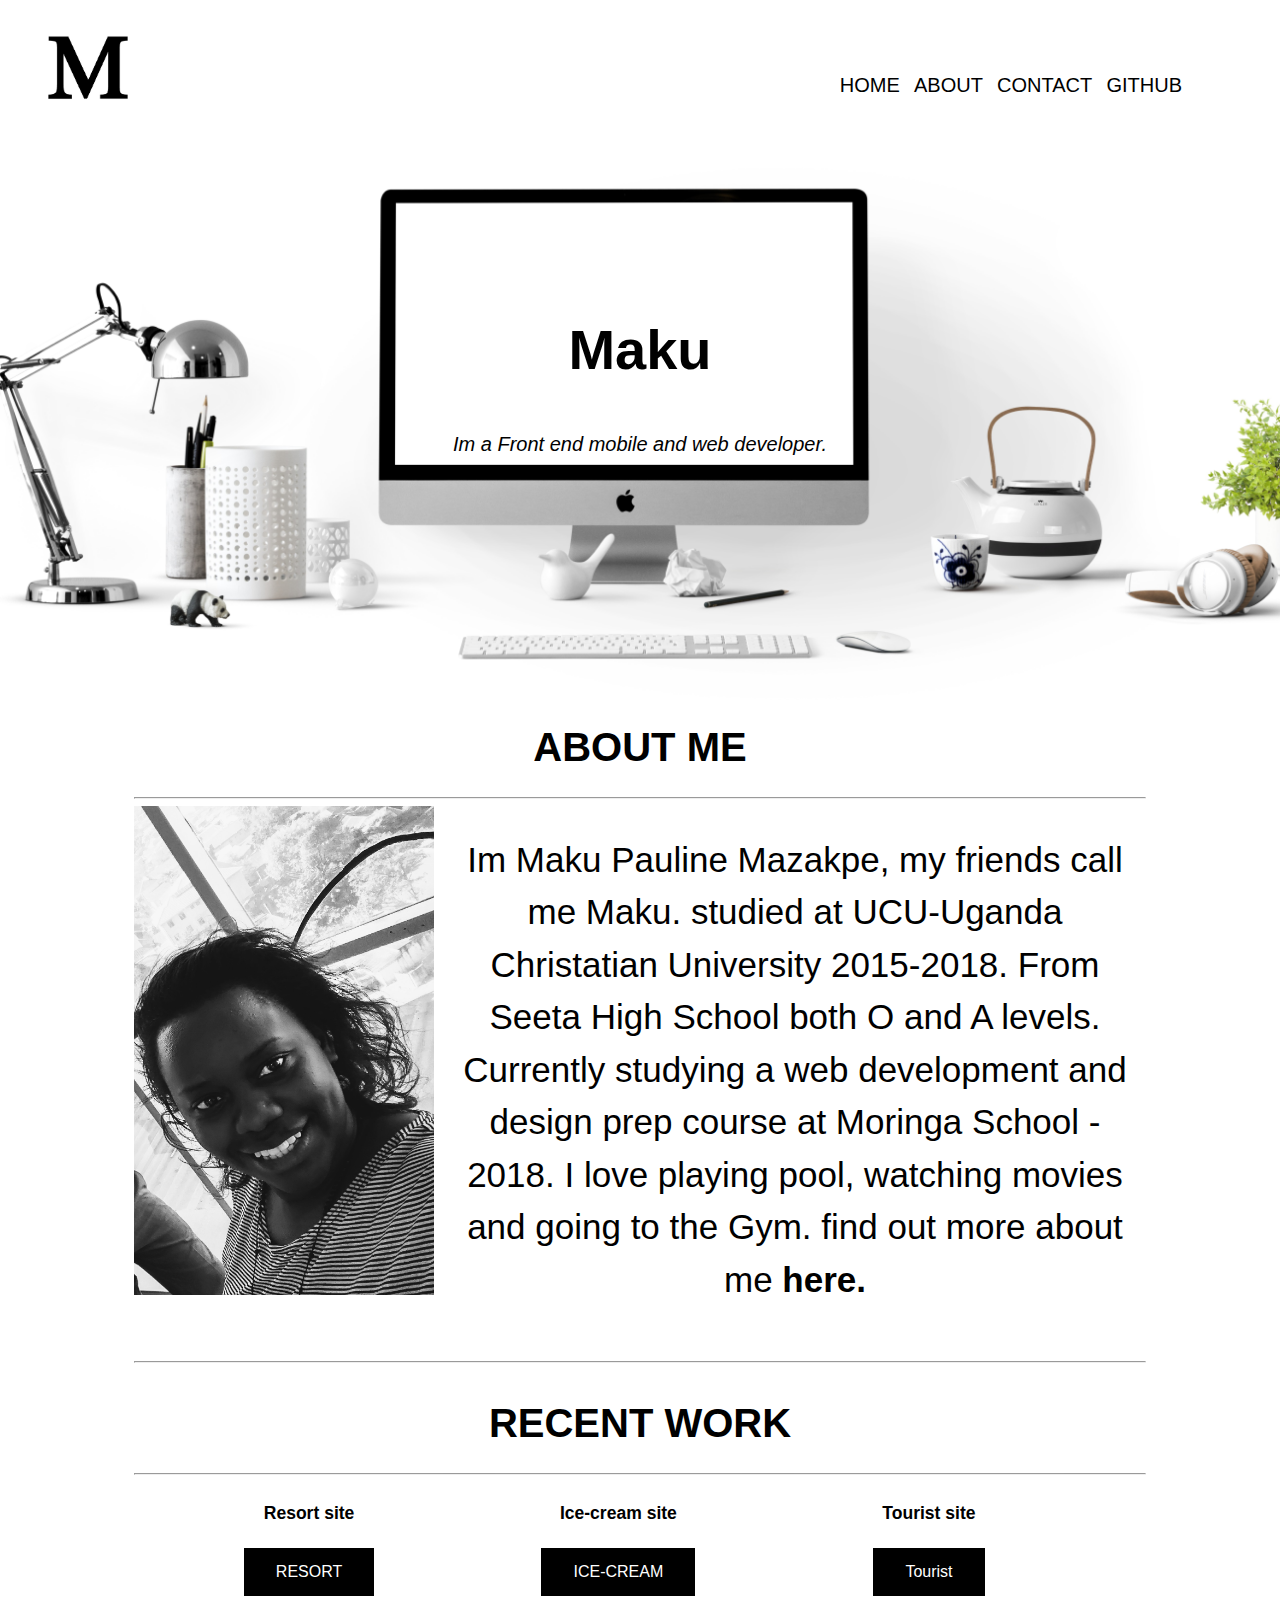
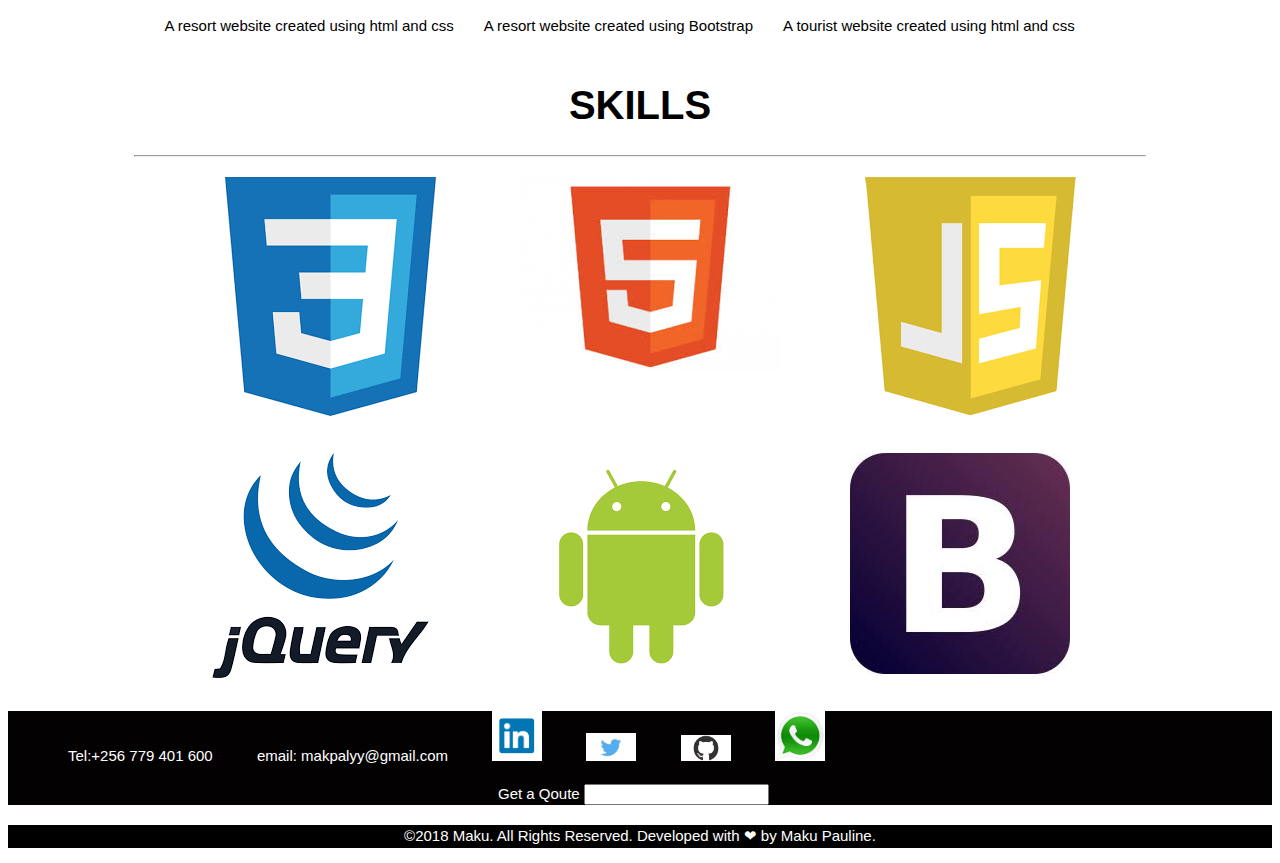
<file: index.html>
<!DOCTYPE html>
<html lang="en" dir="ltr">
  <head>
    <meta charset="utf-8">
    <title>Landing Page</title>
    <link rel="stylesheet" href="css/styles.css">
    <meta name="viewport" content="width=device-width, initial-scale=1" />
  </head>
  <body>

    <header>
      <div class="logo">
        <img src="images/m.png" alt="Maku">
      </div>
      <nav>
        <ul>
          <li> <a href="#">HOME</a> </li>
          <li> <a href="#">ABOUT</a> </li>
          <li> <a href="#">CONTACT</a> </li>
          <li> <a href="#">GITHUB</a> </li>
        </ul>
      </nav>
    </header>

    <div class="middle-header">
      <h1>Maku</h1>
      <p>Im a Front end mobile and web developer.</p>
    </div>

    <main>
      <div class="moi">
        <h2>ABOUT ME</h2>
        <hr>
        <img src="images/me.jpg" alt="maku pauline mazakpe">
        <div class="details">
          <p>
            Im Maku Pauline Mazakpe, my friends call me Maku.
            studied at UCU-Uganda Christatian University 2015-2018.
            From Seeta High School both O and A levels. Currently studying a web development and design
            prep course at Moringa School - 2018. I love playing pool, watching movies and going to the
            Gym. find out more about me <span> <a href="#">here.</a> </span>
          </p>
        </div>
      </div>
      <hr>
      <div class="recent-work">
        <h2>RECENT WORK</h2>
        <hr>
        <div class="card">
          <h3>Resort site</h3>
          <a href="../portfolio/resort.html"><button type="button" name="button">RESORT</button></a>
          <p>A resort website created using html and css</p>
        </div>
        <div class="card">
          <h3>Ice-cream site</h3>
          <a href="http://mazakpe.com"><button type="button" name="button">ICE-CREAM</button></a>
          <p>A resort website created using Bootstrap</p>
        </div>
        <div class="card">
          <h3>Tourist site</h3>
          <a href="../portfolio/Happy-trails-travel-agency.html"><button type="button" name="button">Tourist</button></a>
          <p>A tourist website created using html and css</p>
        </div>
      </div>
      <h2 class="sk">SKILLS</h2>
      <hr>
      <div class="flex-container">
        <div> <img src="images/css3.png" alt="css3"> </div>
        <div> <img src="images/html5.jpeg" alt="html5"> </div>
        <div> <img src="images/javascript.png" alt="js"> </div>
      </div>
      <div class="flex-container1">
        <div> <img src="images/jquery.png" alt="jquery"> </div>
        <div> <img src="images/android.png" alt="android"> </div>
        <div> <img src="images/bootstrap.jpeg" alt="bootstrap"> </div>
      </div>
    </main>

    <footer id="first">
      <div class="find-me">
        <ul>
          <li> <a href="#">Tel:+256 779 401 600</a> </li>
          <li> <a href="#">email: makpalyy@gmail.com</a> </li>
          <li> <a href="#"> <img src="images/link.png" alt="linked in"> </a> </li>
          <li> <a href="#"> <img src="images/twitter.jpeg" alt="twitter"> </a> </li>
          <li> <a href="#"> <img src="images/github.png" alt="GITHUB"> </a> </li>
          <li> <a href="#"> <img src="images/whatsapp.jpeg" alt="whatsapp"> </a> </li>
        </ul>
      </div>
      <div class="qoute">
        <label for="news-letter">Get a Qoute</label>
        <input type="text" id="letter" name="letter">
      </div>
    </footer>
    <footer id="second">
      <p class="c">©2018 Maku. All Rights Reserved. Developed with ❤ by Maku Pauline.</p>
    </footer>

  </body>
</html>
</file>
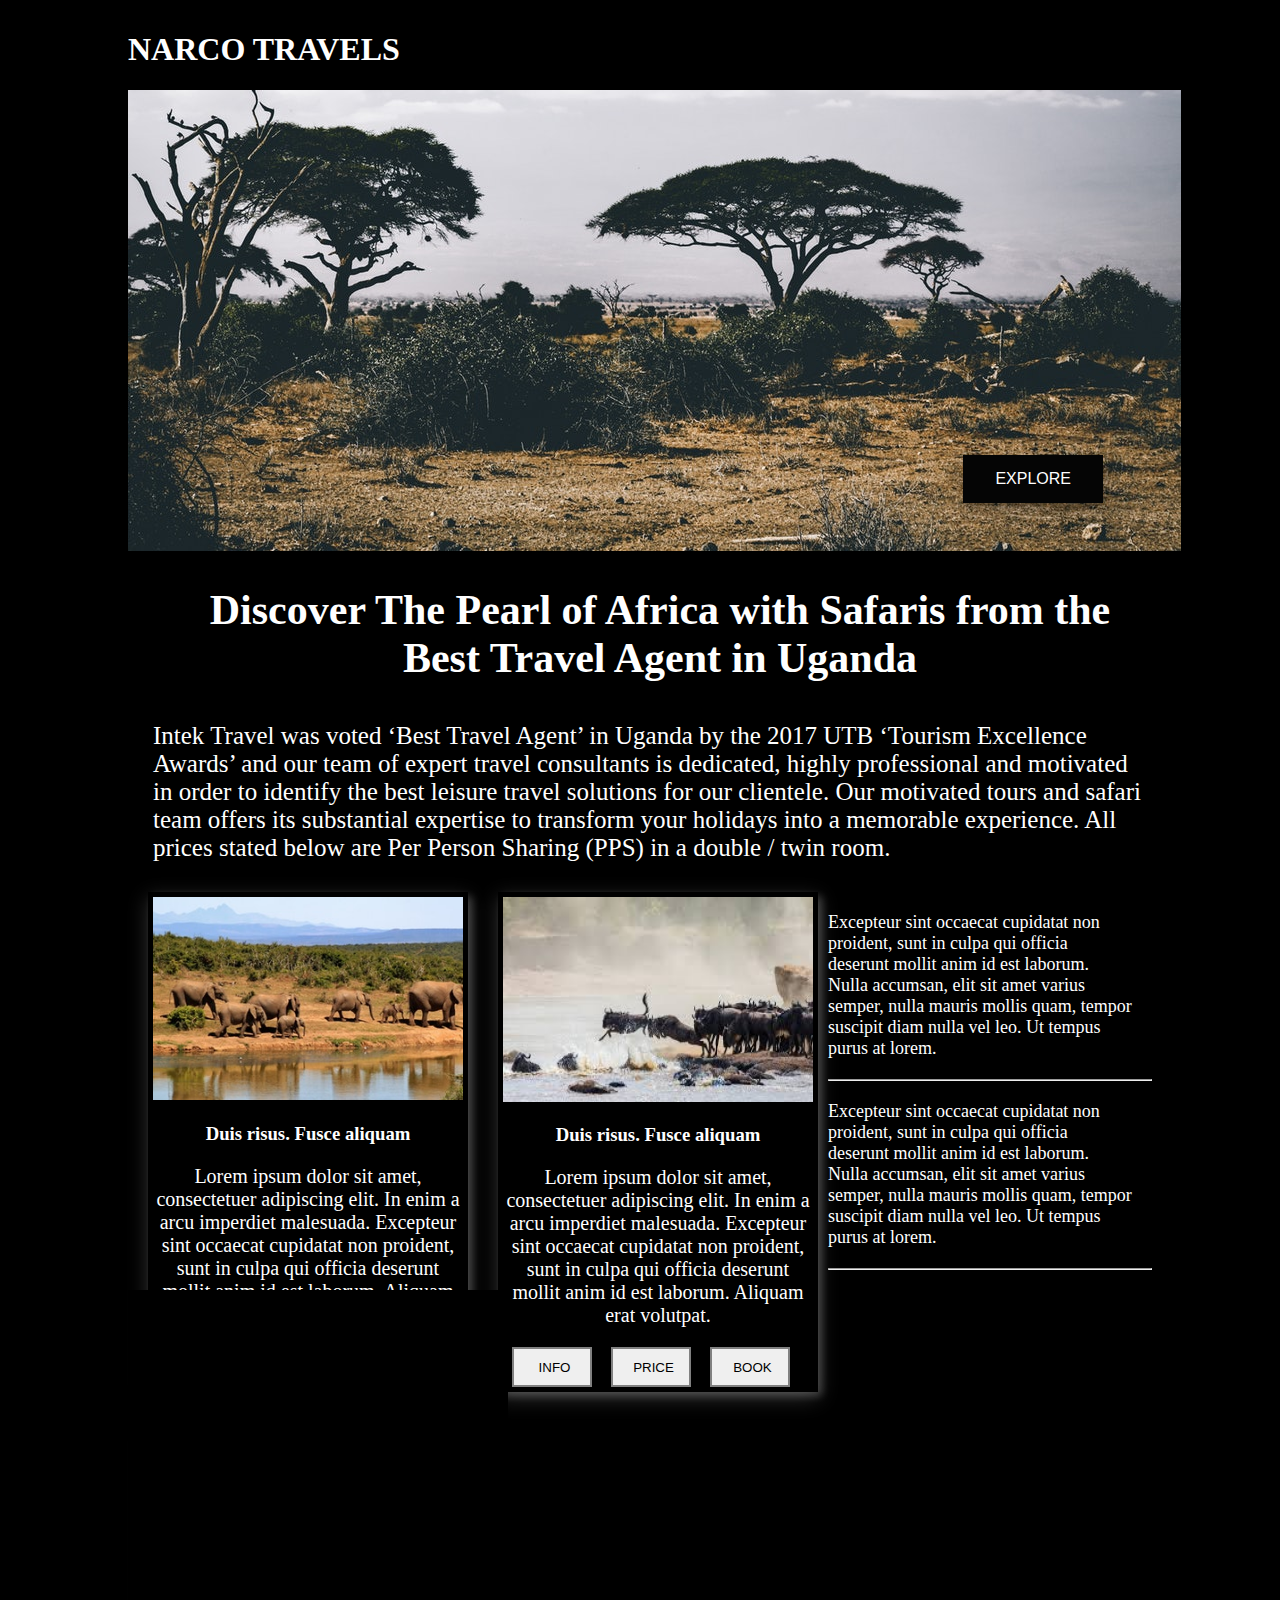
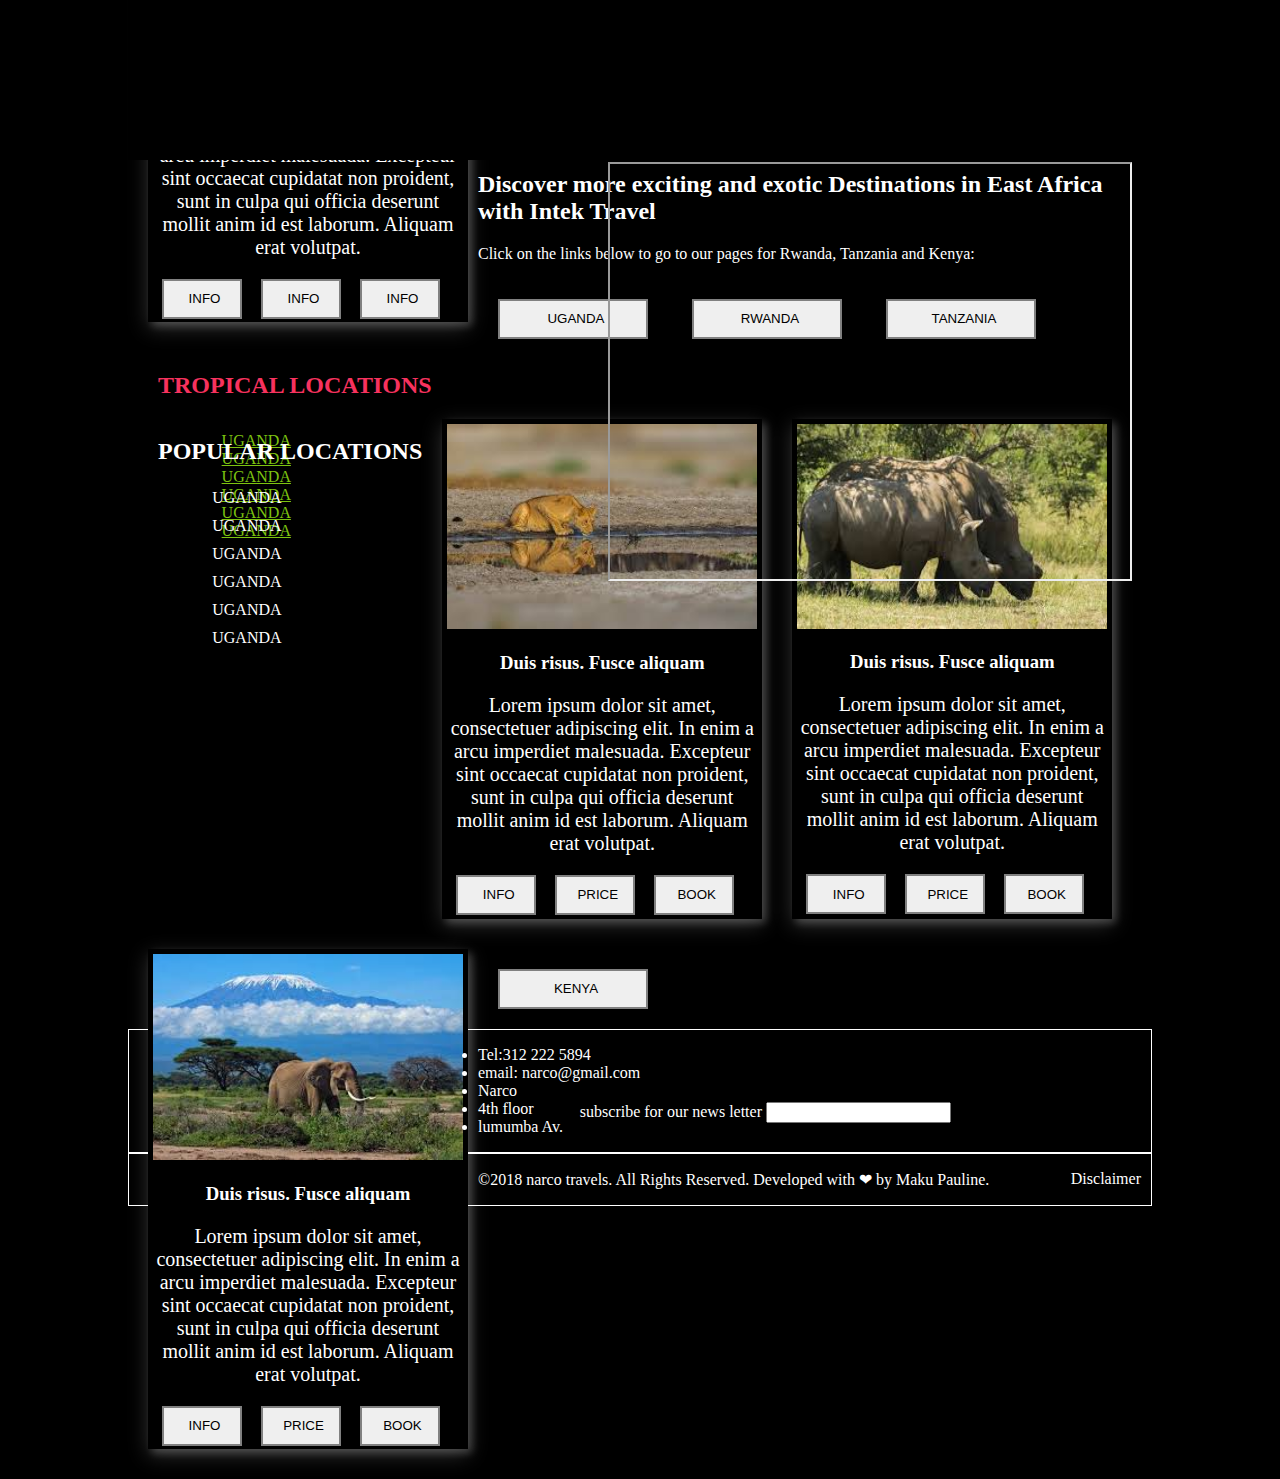
<file: Happy-trails-travel-agency.html>
<!DOCTYPE html>
<html lang="en" dir="ltr">
  <head>
    <meta charset="utf-8">
    <title>happy trails travel agency</title>
    <link href="css/main.css" rel="stylesheet" type="text/css">
  </head>
  <body>
    <header>
      <div id="logo">
        <h1>NARCO TRAVELS</h1>
      </div>
      <nav>
        <ul>
          <li> <a href="#">home</a> </li>
          <li> <a href="#">tek</a> </li>
          <li> <a href="#">travel</a> </li>
          <li> <a href="#">booking</a> </li>
        </ul>
      </nav>
    </header>
    <main>
      <div class="slides">
        <!--         <img src="images/afric.jpeg" alt=""> -->
        <button class="bottom-right" type="button" name="button">EXPLORE</button>
      </div>
      <div id="second-heading">
        <h2>Discover The Pearl of Africa with Safaris from the Best Travel Agent in Uganda</h2>
      </div>
      <div id="first-paragraph">
        <p>Intek Travel was voted ‘Best Travel Agent’ in Uganda by the 2017 UTB ‘Tourism Excellence Awards’ and our team of expert travel consultants is dedicated, highly professional and motivated in order to identify the best leisure travel solutions for our clientele. Our motivated tours and safari team offers its substantial expertise to transform your holidays into a memorable experience. All prices stated below are Per Person Sharing (PPS) in a double / twin room.</p>
      </div>
      <div class="card">
        <img src="images/elephant-herd-of-elephants-african-bush-elephant-africa.jpeg" alt="antelope">
        <h3>Duis risus. Fusce aliquam</h3>
        <p>Lorem ipsum dolor sit amet, consectetuer adipiscing elit. In enim a arcu imperdiet malesuada. Excepteur sint occaecat cupidatat non proident, sunt in culpa qui officia deserunt mollit anim id est laborum. Aliquam erat volutpat.</p>
        <button class="info" type="button" name="button">INFO</button>
        <button class="info info2" type="button" name="button">PRICE</button>
        <button class="info" type="button" name="button">BOOK</button>
      </div>
      <div class="card card-swim">
        <img src="images/swim.jpeg" alt="antelope">
        <h3>Duis risus. Fusce aliquam</h3>
        <p>Lorem ipsum dolor sit amet, consectetuer adipiscing elit. In enim a arcu imperdiet malesuada. Excepteur sint occaecat cupidatat non proident, sunt in culpa qui officia deserunt mollit anim id est laborum. Aliquam erat volutpat.</p>
        <button class="info" type="button" name="button">INFO</button>
        <button class="info info2" type="button" name="button">PRICE</button>
        <button class="info" type="button" name="button">BOOK</button>
      </div>
      <div class="card">
        <img src="images/herd.jpeg" alt="antelope">
        <h3>Duis risus. Fusce aliquam</h3>
        <p>Lorem ipsum dolor sit amet, consectetuer adipiscing elit. In enim a arcu imperdiet malesuada. Excepteur sint occaecat cupidatat non proident, sunt in culpa qui officia deserunt mollit anim id est laborum. Aliquam erat volutpat.</p>
        <button class="info" type="button" name="button">INFO</button>
        <button class="info info2" type="button" name="button">INFO</button>
        <button class="info" type="button" name="button">INFO</button>
      </div>
      <div class="highlight">
        <p>Excepteur sint occaecat cupidatat non proident, sunt in culpa qui officia deserunt mollit anim id est laborum. Nulla accumsan, elit sit amet varius semper, nulla mauris mollis quam, tempor suscipit diam nulla vel leo. Ut tempus purus at lorem.</p>
      </div>
      <hr>
      <div class="highlight">
        <p>Excepteur sint occaecat cupidatat non proident, sunt in culpa qui officia deserunt mollit anim id est laborum. Nulla accumsan, elit sit amet varius semper, nulla mauris mollis quam, tempor suscipit diam nulla vel leo. Ut tempus purus at lorem.</p>
      </div>
      <hr>
      <div class="map">
        <div class="tropical">
          <h2>TROPICAL LOCATIONS</h2>
          <ul>
            <li> <a href="#">UGANDA</a> </li>
            <li> <a href="#">UGANDA</a> </li>
            <li> <a href="#">UGANDA</a> </li>
            <li> <a href="#">UGANDA</a> </li>
            <li> <a href="#">UGANDA</a> </li>
            <li> <a href="#">UGANDA</a> </li>
          </ul>
        </div>
        <div class="popular">
          <h2>POPULAR LOCATIONS</h2>
          <ul>
            <li> <a href="#">UGANDA</a> </li>
            <li> <a href="#">UGANDA</a> </li>
            <li> <a href="#">UGANDA</a> </li>
            <li> <a href="#">UGANDA</a> </li>
            <li> <a href="#">UGANDA</a> </li>
            <li> <a href="#">UGANDA</a> </li>
          </ul>
        </div>
        <iframe width="520" height="415"src="https://www.youtube.com/embed/UWoMdidqy9M?controls=1">
        </iframe>
      </div>
      <div class="card">
        <img src="images/mirror.jpeg" alt="antelope">
        <h3>Duis risus. Fusce aliquam</h3>
        <p>Lorem ipsum dolor sit amet, consectetuer adipiscing elit. In enim a arcu imperdiet malesuada. Excepteur sint occaecat cupidatat non proident, sunt in culpa qui officia deserunt mollit anim id est laborum. Aliquam erat volutpat.</p>
        <button class="info" type="button" name="button">INFO</button>
        <button class="info info2" type="button" name="button">PRICE</button>
        <button class="info" type="button" name="button">BOOK</button>
      </div>
      <div class="card card22">
        <img src="images/rino.jpeg" alt="antelope">
        <h3>Duis risus. Fusce aliquam</h3>
        <p>Lorem ipsum dolor sit amet, consectetuer adipiscing elit. In enim a arcu imperdiet malesuada. Excepteur sint occaecat cupidatat non proident, sunt in culpa qui officia deserunt mollit anim id est laborum. Aliquam erat volutpat.</p>
        <button class="info" type="button" name="button">INFO</button>
        <button class="info info2" type="button" name="button">PRICE</button>
        <button class="info" type="button" name="button">BOOK</button>
      </div>
      <div class="card">
        <img src="images/ele.jpeg" alt="antelope">
        <h3>Duis risus. Fusce aliquam</h3>
        <p>Lorem ipsum dolor sit amet, consectetuer adipiscing elit. In enim a arcu imperdiet malesuada. Excepteur sint occaecat cupidatat non proident, sunt in culpa qui officia deserunt mollit anim id est laborum. Aliquam erat volutpat.</p>
        <button class="info" type="button" name="button">INFO</button>
        <button class="info info2" type="button" name="button">PRICE</button>
        <button class="info" type="button" name="button">BOOK</button>
      </div>
      <h2 class="bottom-h2">Discover more exciting and exotic Destinations in East Africa with Intek Travel</h2>
      <p class="bottom-p">Click on the links below to go to our pages for Rwanda, Tanzania and Kenya:</p>
      <div class="country">
        <button class="info" type="button" name="button">UGANDA</button>
        <button class="info" type="button" name="button">RWANDA</button>
        <button class="info" type="button" name="button">TANZANIA</button>
        <button class="info" type="button" name="button">KENYA</button>
      </div>
    </main>
    <footer id="first">
      <div class="contact">
        <ul>
          <li> <a href="#">Tel:312 222 5894</a> </li>
          <li> <a href="#">email: narco@gmail.com</a> </li>
          <li> <a href="#">Narco</a> </li>
          <li> <a href="#">4th floor</a> </li>
          <li> <a href="#">lumumba Av.</a> </li>
        </ul>
      </div>
      <div class="news-letter">
        <label for="news-letter">subscribe for our news letter</label>
        <input type="text" id="letter" name="letter">
      </div>
    </footer>
    <footer id="second">
      <p>©2018 narco travels. All Rights Reserved. Developed with ❤ by Maku Pauline.</p>
      <p class="disc">Disclaimer</p>
    </footer>
  </body>
</html>
</file>
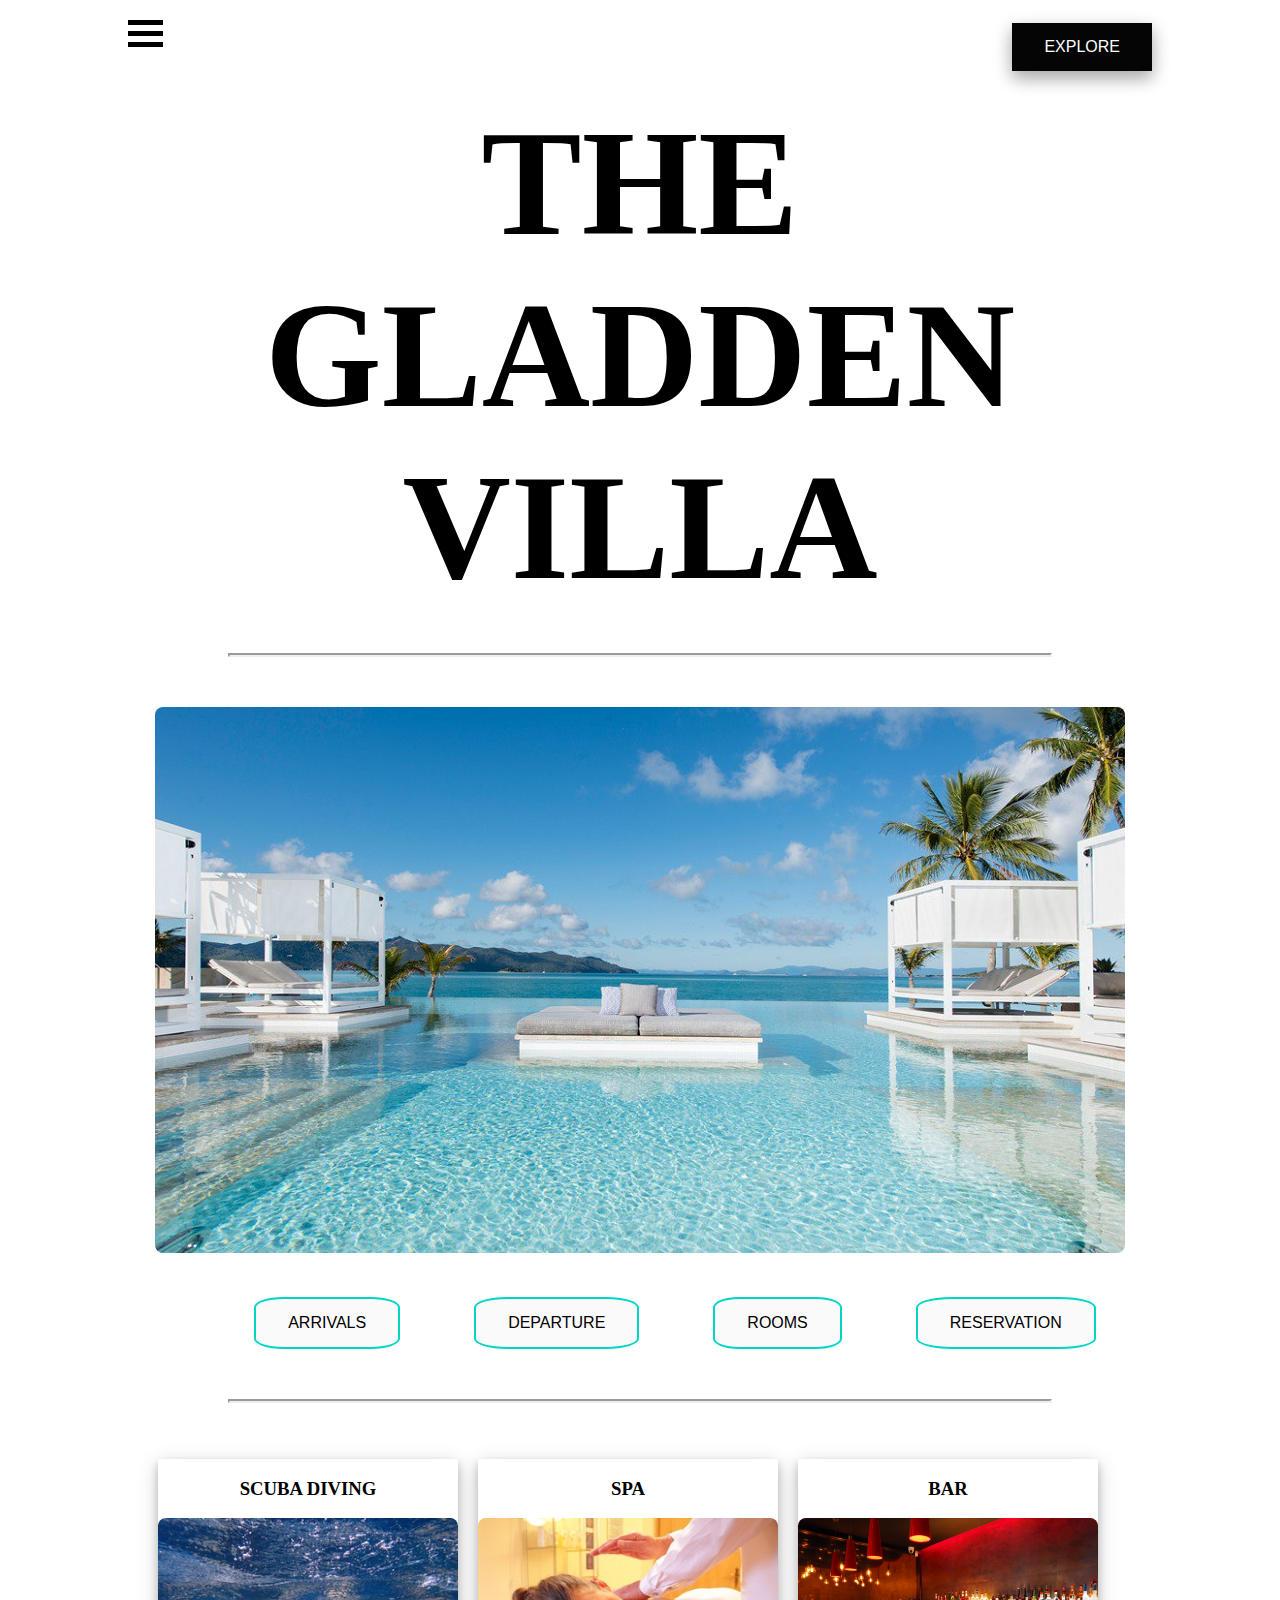
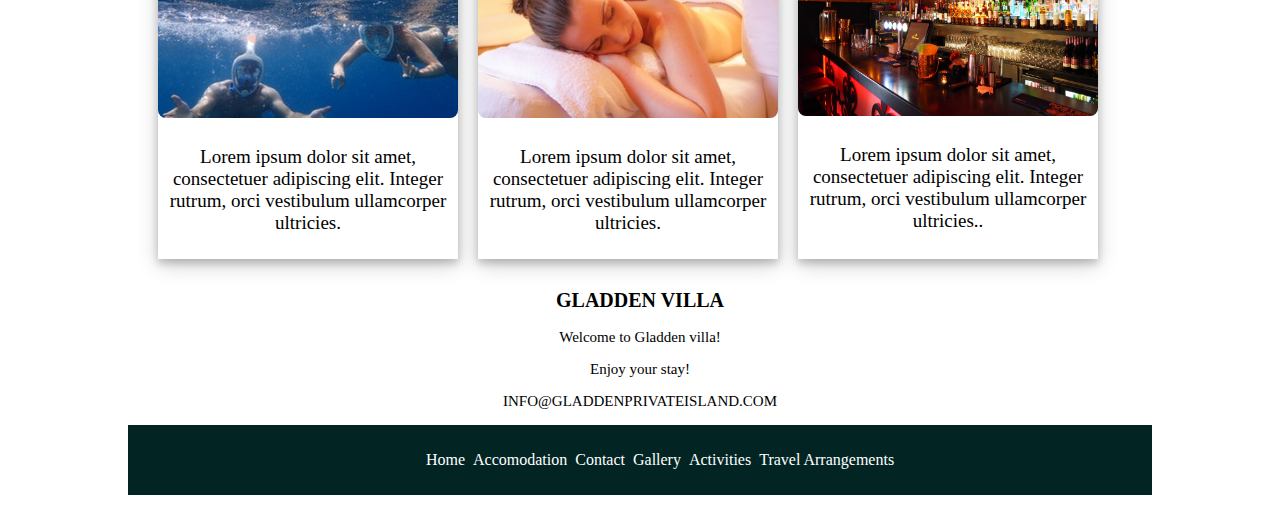
<file: resort.html>
<!DOCTYPE html>
<html lang="en" dir="ltr">
  <head>
    <meta charset="utf-8">
    <title>Private resort</title>
    <link rel="stylesheet" href="css/home.css">
  </head>
  <body>
    <header>
      <div></div>
      <div></div>
      <div></div>
      <nav>
        <button type="button" name="button">EXPLORE</button>
      </nav>
    </header>
    <h1>THE GLADDEN VILLA</h1>
    <hr>
    <section>
      <img src="images\home.jpg" alt="home">
    </section>
      <button id="btn" type="button" name="button">ARRIVALS</button>
      <button id="btn"  type="button" name="button">DEPARTURE</button>
      <button id="btn"  type="button" name="button">ROOMS</button>
      <button id="btn"  type="button" name="button">RESERVATION</button>
      <main>
      <hr>
      <div class="card card1">
        <h3>SCUBA DIVING</h3>
        <img src="images/activity1.jpeg" alt="deep ocean diving">
        <p>Lorem ipsum dolor sit amet, consectetuer adipiscing elit. Integer rutrum,
          orci vestibulum ullamcorper ultricies.</p>
      </div>
      <div class="card">
        <h3>SPA</h3>
        <img src="images/spa.jpeg" alt="Gym">
        <p>Lorem ipsum dolor sit amet, consectetuer adipiscing elit. Integer rutrum,
          orci vestibulum ullamcorper ultricies.</p>
      </div>
      <div class="card card3">
        <h3>BAR</h3>
        <img src="images/bar.jpg" alt="bar">
        <p>Lorem ipsum dolor sit amet, consectetuer adipiscing elit. Integer rutrum,
          orci vestibulum ullamcorper ultricies..</p>
      </div>
        <section>
            <h2 class="y">GLADDEN VILLA</h2>
            <p class="z">Welcome to Gladden villa!</p>
            <p class="z">Enjoy your stay!</p>
            <p class="z">INFO@GLADDENPRIVATEISLAND.COM</p>
        </section>
      </main>
      <footer>
        <nav>
          <ul>
            <li><a href="#">Home</a></li>
            <li><a href="accomodation.html">Accomodation</a></li>
            <li><a href="contact-information.html">Contact</a></li>
            <li><a href="pictures.html">Gallery</a></li>
            <li><a href="activities.html">Activities</a></li>
            <li><a href="travel-arrangements.html">Travel Arrangements</a></li>
          </ul>
        </nav>
      </footer>
  </body>
</html>
</file>
<file: css/styles.css>
html{
  padding: 0;
  margin: 0;
}
body{
  font: 15px/1.5 Arial, Helvetica, sans-serif;
  background-image: url("../images/bg.jpg");
  background-repeat:no-repeat;
  background-size:cover;
  background-size: 100%;
}
header img{
  margin-left: 40px;
  margin-top: 20px;
  width: 80px;
  height: auto;
}
header nav{
  margin-top: -60px;
  margin-right: 80px;
}
header nav ul{
  float: right;
}
header nav ul li{
  display: inline;
}
header nav ul li a{
  text-decoration: none;
  color: black;
  font-size: 20px;
  margin-right: 10px;
}
.middle-header{
    position: absolute;
    left: 0;
    top: 30%;
    width: 100%;
    text-align: center;
    font-size: 28px;
}
.middle-header p{
  font-size: 20px;
  font-style: italic;
}
/*main section*/
main{
 margin-top: 650px;
 width: 80%;
 margin-left:auto;
 margin-right:auto;
 border: 2px solid white;
 text-align: center;
}
.moi{
  margin-bottom: 55px;
}
.moi h2{
  margin-top: 10px;
  text-align: center;
  font-size: 40px;
  margin-bottom: 20px
}
.moi img{
  margin-right: 10px;
  float: left;
  width: 300px;
  height: auto
}
.details p{
  font-size: 35px;
  margin-bottom: 20px;
}
span a{
  text-decoration: none;
  color: black;
  font-weight: 600;
}
.recent-work h2{
  margin-top: 30px;
  text-align: center;
  font-size: 40px;
  margin-bottom: 20px
}
.recent-work{
  margin-bottom: 250px;
}
.recent-work .card{
  margin-left: 30px;
  box-shadow: 4px 4px 8px 0 rgba(256, 256, 256, 0.2), 0 6px 20px 0 rgba(256, 256, 256, 0.19);
  float: left;
}
.recent-work .card h2 {
  margin-bottom: 30px;
  font-size: 20px;
}
.card a button{
  background-color: black;
  border: none;
  color: white;
  padding: 15px 32px;
  text-align: center;
  text-decoration: none;
  display: inline-block;
  font-size: 16px;
  margin: 4px 2px;
  cursor: pointer;
  -webkit-transition-duration: 0.4s; /* Safari */
  transition-duration: 0.4s;
}
button:hover {
  box-shadow: 0 12px 16px 0 rgba(0,0,0,0.24), 0 17px 50px 0 rgba(0,0,0,0.19);
}
.card p{
  font-size: 15px;
  font-weight: lighter;
}
.flex-container {
  margin-top: 20px;
  display: flex;
  flex-wrap: wrap;
  justify-content: center;
  background-color:white;
}

.flex-container > div {
  background-color: white;
  width: 300px;
  margin-left: 20px;

}
/*set 2 of images*/
.flex-container1 {
  margin-top: 20px;
  display: flex;
  justify-content: center;
  flex-wrap: wrap;
  background-color: white;
}

.flex-container1 > div {
  background-color:white;
  width: 300px;
  margin: 10px;

}
.sk{
  margin-top: -50px;
  text-align: center;
  font-size: 40px;
  margin-bottom: 20px
}
#first{
  background-color: #040103;
}
.find-me ul li{
    display: inline-block;
}
.find-me ul li a{
  padding: 20px;
  color: white;
  text-decoration: none;
}
.find-me ul li a img{
  width: 50px;
  height: auto;
}
.qoute{
  margin-left: 490px;
  color: white;
  margin-bottom: 20px;
}
#second{
  text-align: center;
  color: white;
  background-color: black;
}
</file>
<file: css/main.css>
html{
  background: #000000
}
body{
  color: #ffffff;
  width: 80%;
  margin-left:auto;
  margin-right:auto;
  border: 2px solid black;
}
header{
  margin-bottom: 80px;
  background-color: #512C70;
}
#logo{
  float: left;
}
nav{
  margin-left: 400px;
  float: left;
}
nav ul li{
  text-decoration: none;
  display: inline;
  margin: 2px;
  float: left;
}
nav ul li a{
  font-size: 25px;
  margin: 0 10px;
  display: inline;
  text-decoration: none;
  color: white;
}
.slides{
  position: relative;
  text-align: center;
  background: url(" ../images/a.jpeg") no-repeat;
  width: 1053px;
  height: 461px;
}
.bottom-right{
  position: absolute;
  bottom: 48px;
  right: 78px;
  background-color: #050505; /* black */
  border: none;
  color: white;
  padding: 15px 32px;
  text-align: center;
  text-decoration: none;
  display: inline-block;
  font-size: 16px;
  box-shadow: 0 8px 16px 0 rgba(0,0,0,0.2), 0 6px 20px 0 rgba(0,0,0,0.19);
}
#second-heading{
text-align: center;
 margin-left: 40px;
  font-size: 28px;
}
#first-paragraph{
  margin-top: -25px;
  margin-left: 20px;
  padding: 5px;
  font-size: 25px;
}
.card{
  float: left;
  display: inline;
  padding: 5px;
  margin-left: 20px;
  margin-right: 10px;
  margin-bottom: 30px;
  /*ackground-color: #0B0015;*/
  background-color: black;
  width: 310px;
  height: 490px;
  box-shadow: 4px 4px 8px 0 rgba(256, 256, 256, 0.2), 0 6px 20px 0 rgba(256, 256, 256, 0.19);
  text-align: center;
}
.card img{
  width: 310px;
}
.card p{
  font-size: 20px;
}
.card-swim img{
  height: 205px;
}
.card22 img{
  height: 205px;
}
.info{
  height: 40px;
  width: 80px;
  margin-left: -15px;
  padding-right: 0px;
  -webkit-transition-duration: 0.4s; /* Safari */
  transition-duration: 0.4s;
  border: 2px solid gray;
}
.info:hover {
    background-color: gray;
    color: white;
    font-weight: bold;
}
.info2{
  margin-right: 30px;
  margin-left: 15px;
}
.card-wrapper{
  margin-bottom: 20px;
}
.highlight{
  font-size: 18px;
  margin: 20px;
  color: white;
}
.map{
  font-family: fantasy;
  margin: 20px 0px;
  position: relative;
  text-align: center;
  /*background: url(" ../images/a.jpeg") no-repeat;*/
  width: 1053px;
  height: 461px;
}
iframe{
  margin-top: 340px;
  margin-left: 80px;
}
.tropical{
  width: 380px;
  height: 470px;
  background-color: black;
}
.tropical h2{
  margin-left: 30px;
  color: #f7325e;
  float: left;
}
.tropical ul{
  margin-top: 80px;
  margin-left: -250px;
  color: black;
  float: left;
}
.tropical ul li a{
  color: #7dc410;
}
.popular{
  margin-top: -800px;
  width: 380px;
  height: 0px;
  background-color: black;
}
.popular h2{
  margin-left: 30px;
  color: white;
  float: left;
}
.popular ul{
  margin-top: 60px;
  margin-left: -250px;
  color: black;
  float: left;
}
.popular ul li {
  padding-top: 10px;
}
.popular ul li a{
  color: white;
  text-decoration: none;
}
.bottom-h2{
  margin-left: 50px;
}
.bottom-p{
  margin-left: 100px;
}
.country{
  margin-left: 80px;
}
.country button{
  width: 150px;
}
.country button.info{
  margin: 20px;
}
.contact ul li a{
  text-decoration: none;
  color: white;
}
.news-letter{
  margin-right: 200px;
  margin-top: -50px;
  float: right;
}
#first{
  border: 1px solid white;
}
#second{
  border: 1px solid white;
}
#second p{
  margin-left: 10px;
}
.disc{
  float: right;
  margin-top: -35px;
  margin-right: 10px;
}
</file>
<file: css/home.css>
html{
   text-align: center;
}
body{
  width:80%;
  margin-left:auto;
  margin-right:auto;;
  margin-top: 20px;
  /*  border: 2px solid black;
*/
}
body h1{
  margin-top: 50px;
  margin-bottom: 40px;
  font-size: 150px;
}
div{
  width: 35px;
    height: 5px;
    background-color: black;
    margin: 6px 0;
}
nav button{
  float: right;
  margin-top: -30px;
  background-color: #050505; /* black */
  border: none;
  color: white;
  padding: 15px 32px;
  text-align: center;
  text-decoration: none;
  display: inline-block;
  font-size: 16px;
  box-shadow: 0 8px 16px 0 rgba(0,0,0,0.2), 0 6px 20px 0 rgba(0,0,0,0.19);
}
h4{
    color: #000000;
}
hr{
  margin: 0 100px 50px 100px;
  border-width: 2px;
}
img{
  width: 80% inherit;
  border-radius: 8px;
  margin-bottom: 40px;
}
#btn{
  background-color: #FAFAFA; /* black */
  border: 2px solid #00D5C8;
  color: black;
  display: inline;
  margin-bottom: 50px;
  margin-left: 70px;
  padding: 15px 32px;
  text-align: center;
  text-decoration: none;
  font-size: 16px;
  border-radius: 20%;
}
.card{
  float: left;
  display: inline;
  padding: 0px;
  margin-left: 10px;
  margin-right: 10px;
  margin-bottom: 30px;
    background-color: #FFFFFF;
    width: 300px;
    height: 400px;
    box-shadow: 0 4px 8px 0 rgba(0, 0, 0, 0.2), 0 6px 20px 0 rgba(0, 0, 0, 0.19);
    text-align: center;
}
.card1{
  margin-left: 30px;
}
.card img{
  width: 300px;
  margin-bottom: 5px;
}
.card3 img{
  height: 198px;
}
.card p{
  font-size: 19px;
}
h2{
  font-size: 30px;
}
footer{
  background-color: #022523;
  padding: 10px;
  margin-bottom: 10px;
}
footer nav{
  color: white;
}
footer nav li{
  display: inline;
  text-decoration: none;
  margin: 2px;
}
footer nav li a{
  color: white;
  text-decoration: none;
}
section p{
  font-size: 15px;
}
.y{
  font-size: 20px;
}
</file>
